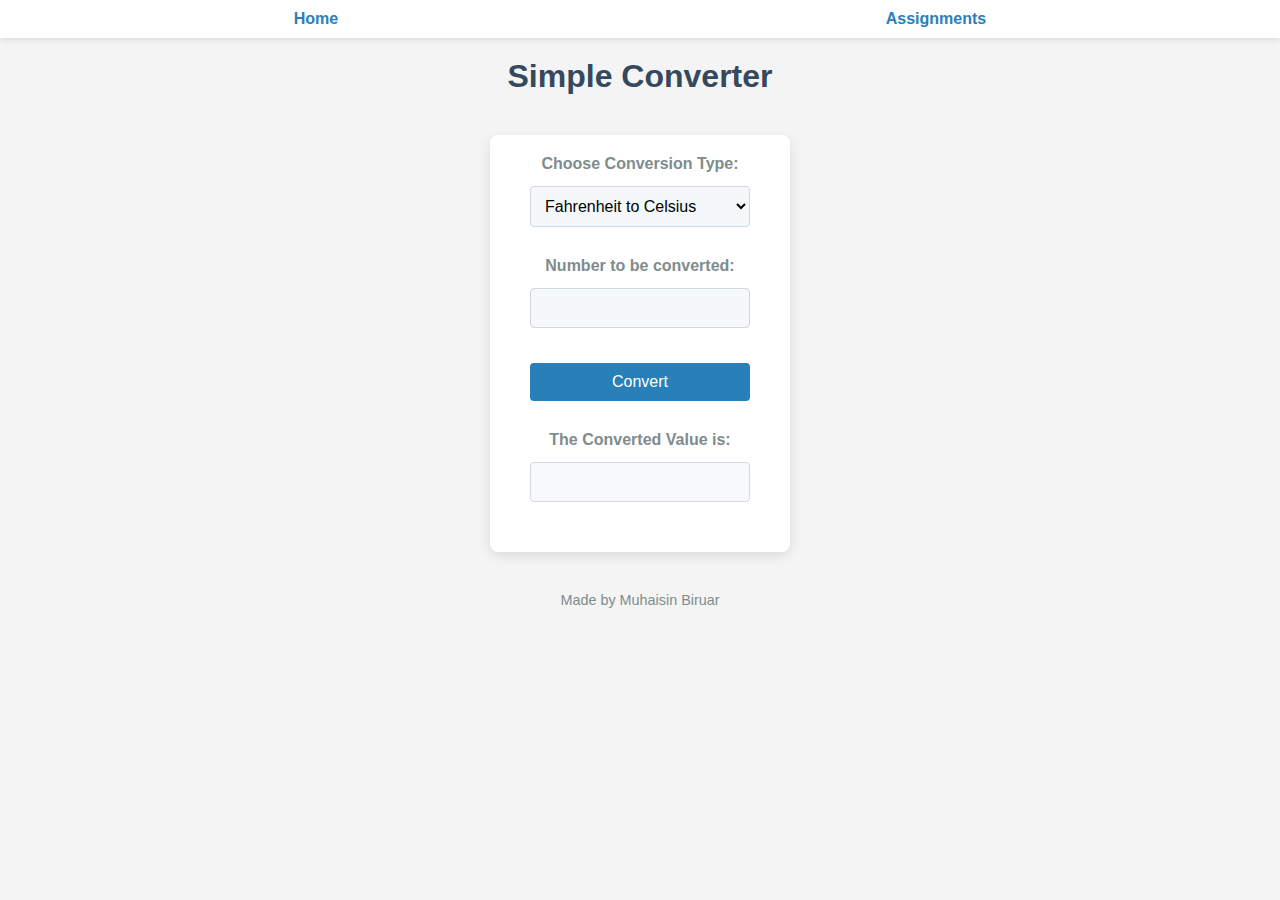
<file: conversion.html>
<!DOCTYPE html>
<html lang="en">
<head>
    <meta charset="UTF-8">
    <meta name="viewport" content="width=device-width, initial-scale=1.0">
    <title>Simple Converter</title>
    <link rel="stylesheet" href="css/conversion.css">
</head>
<body>
    <!-- Navigation Bar -->
     <header>
        <div class="container">
            <nav class="menu sticky-header" id="menunav">
                <!-- Hamburger Menu -->
                <div class="hamburger-menu" id="hamburger">
                    <span></span>
                    <span></span>
                    <span></span>
                </div>
                <!-- Navigation Links -->
                <ul id="nav-links">
                    <li><a href="./index.html">Home</a></li>
                    <li><a href="./projects.html">Assignments</a></li>
                </ul>
            </nav>
        </div>
    </header>

    <main>
        <h1>Simple Converter</h1>
        <form>
            <p>
                <label for="choice" id="choiceLabel">Choose Conversion Type:</label>
                <select name="choice" id="choice">
                    <option value="1">Fahrenheit to Celsius</option>
                    <option value="2">Celsius to Fahrenheit</option>
                    <option value="3">Meter to Feet</option>
                    <option value="4">Feet to Meters</option>
                </select>
            </p>
            <p>
                <label for="num" id="numLabel">Number to be converted:</label>
                <input type="number" id="num" name="num">
            </p>
            <p>
                <button type="button" id="converbtn">Convert</button>
            </p>
            <p>
                <label for="convertedVal" id="convertLabel">The Converted Value is:</label>
                <input id="convertedVal" name="convertedVal" type="number" readonly>
            </p>
        </form>
    </main>

    <footer>
        <p>Made by Muhaisin Biruar</p>
    </footer>

    <script src="js/Conversion.js"></script>
</body>
</html>
</file>
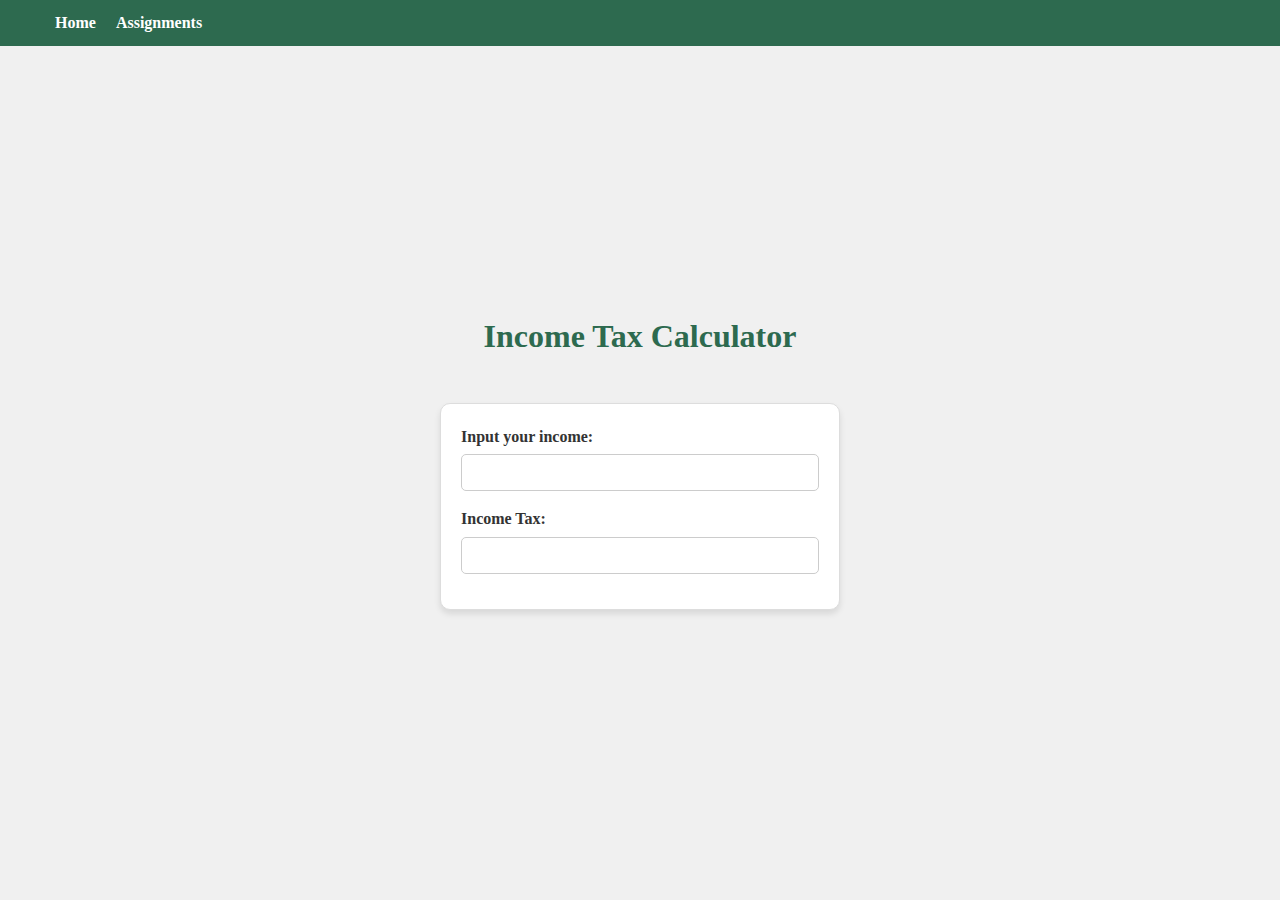
<file: incometax.html>
<!DOCTYPE html>
  <html>
  <head>
  <meta charset="UTF-8">
    <meta name="viewport" content="width=device-width, initial-scale=1.0">
  <title>Income Tax Calculator</title>

  <link rel="stylesheet" href="css/incometax.css">

  </head>

<body>
    <!-- Navigation Bar -->
    <header>
        <nav class="menu sticky-header" id="menunav">
            <!-- Hamburger Menu -->
            <div class="hamburger-menu" id="hamburger">
                <span></span>
                <span></span>
                <span></span>
            </div>
            <!-- Navigation Links -->
            <ul id="nav-links">
                <li><a href="./index.html">Home</a></li>
                <li><a href="./projects.html">Assignments</a></li>
            </ul>
        </nav>
    </header>

    <main>
        <h1>Income Tax Calculator</h1>
        <form>
            <p>
                <label for="userNumber" id="userLabel">Input your income: </label>
                <input type="number" id="userNumber" name="userNumber">
            </p>
            <p>
                <label for="taxedIncome" id="taxedLabel">Income Tax:</label>
                <input id="taxedIncome" name="taxedIncome" type="number" readonly>
            </p>
        </form>
    </main>

    <script src="js/InComeTax.js"></script>
</body>
</file>
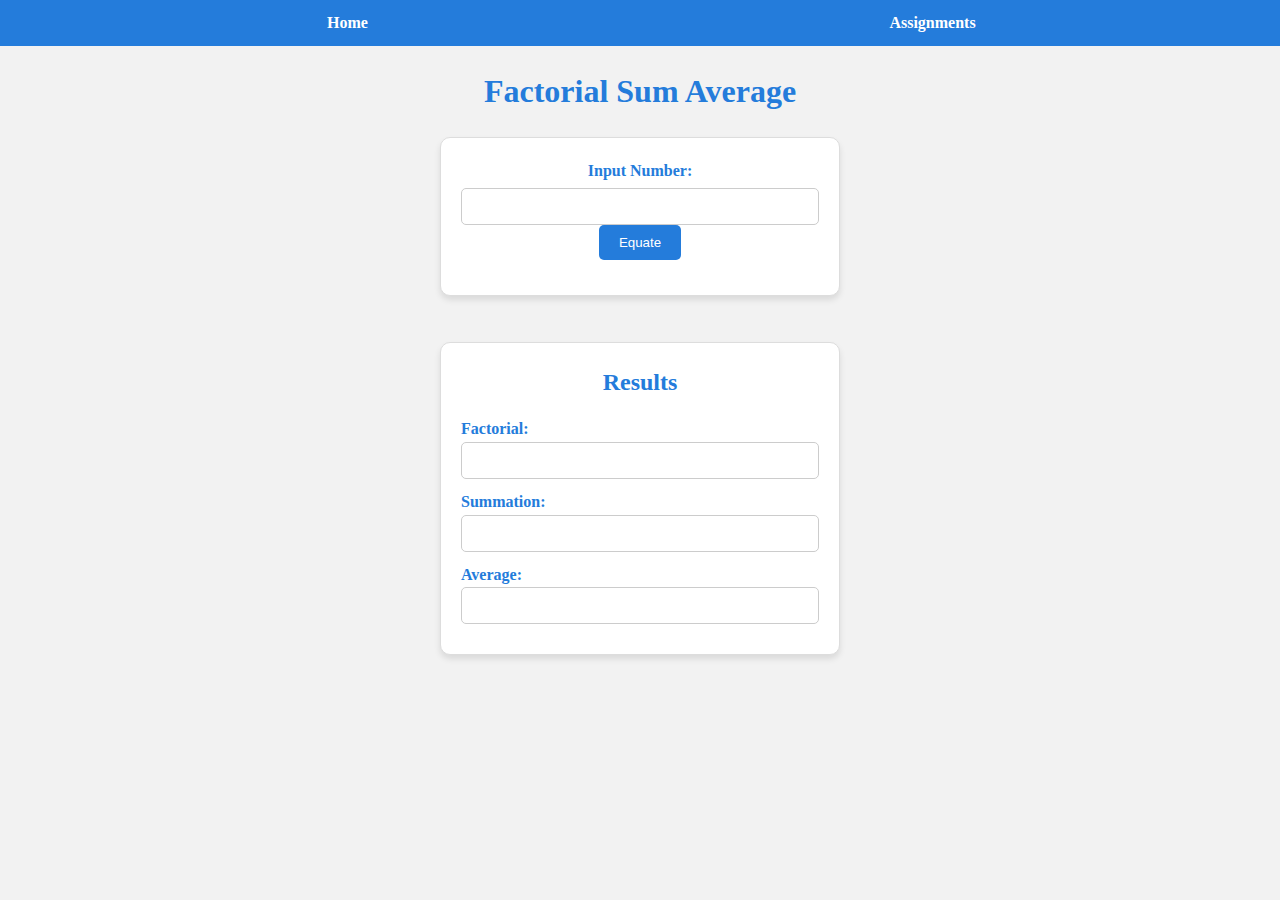
<file: nfactorialsumavg.html>
<!DOCTYPE html>
  <html lang = "en">
  <head>
  <meta charset="UTF-8">
  <meta name="viewport" content="width=device-width, initial-scale=1.0">
  <title>Factorial Sum Average</title>

  <link rel="stylesheet" href="css/factSumAvg.css">

  </head>

  <body>
    <!-- Navigation Bar -->
     <header>
        <div class="container">
            <nav class="menu sticky-header" id="menunav">
                <!-- Hamburger Menu -->
                <div class="hamburger-menu" id="hamburger">
                    <span></span>
                    <span></span>
                    <span></span>
                </div>
                <!-- Navigation Links -->
                <ul id="nav-links">
                    <li><a href="./index.html">Home</a></li>
                    <li><a href="./projects.html">Assignments</a></li>
                </ul>
            </nav>
        </div>
    </header>

    <main>
    <h1>Factorial Sum Average</h1>
    <form>
      <p>
          <label for="nnumber" id="nnumberLabel">Input Number:</label>
          <input type="number" id="nnumber" name="nnumber">
          <button type="button" id="fsaBtn">Equate</button>
      </p>

    </form>
    <br>
    <div class="results">
      <h2> Results </h2>
      <label for="factorResult" id="factorLabel">Factorial:</label> 
        <input type="number" id="factorResult" name="factorResult" readonly><br>
      <label for="summationResult" id="summationLabel">Summation:</label>
        <input type="number" id="summationResult" name="summationResult" readonly><br>
      <label for="avgResult" id="avgLabel">Average:</label>
        <input type="number" id="avgResult" name="avgResult" readonly><br>
    </div>
    </main>

    <script src="js/nFactSumAvg.js"></script>

    
  </body>
  </html>
</file>
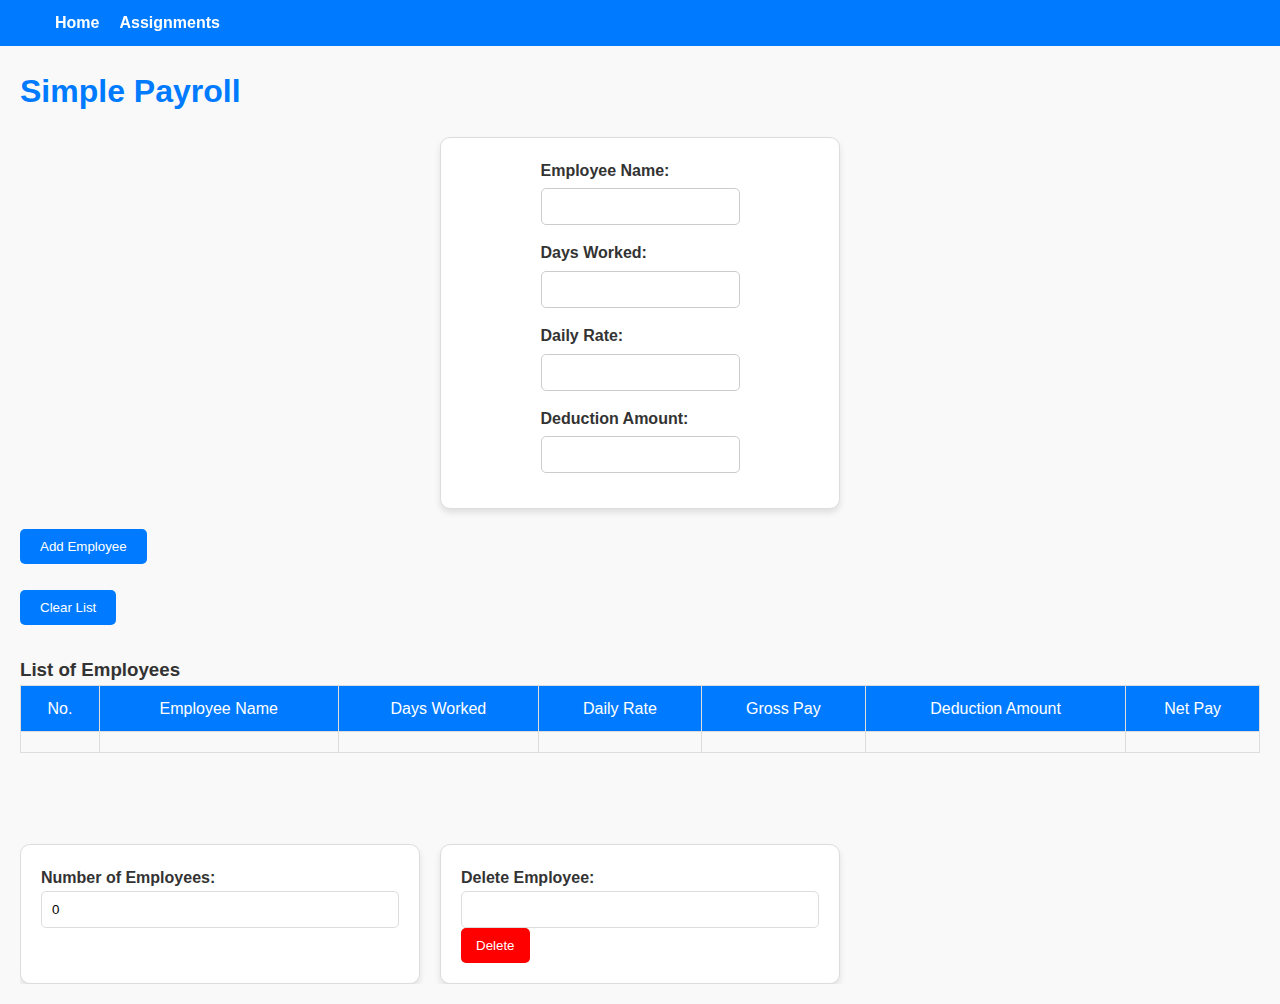
<file: Payroll.html>
<!DOCTYPE html>
  <html>
  <head>
  <meta charset="UTF-8">
  <meta name="viewport" content="width=device-width, initial-scale=1.0">
   
  <title>Simple Payroll</title>

  <link rel="stylesheet" href="css/payroll.css">
 
  </head>

  <body>
     <!-- Navigation Bar -->
     <header>
        <div class="container">
            <nav class="menu sticky-header" id="menunav">
                <!-- Hamburger Menu -->
                <div class="hamburger-menu" id="hamburger">
                    <span></span>
                    <span></span>
                    <span></span>
                </div>
                <!-- Navigation Links -->
                <ul id="nav-links">
                    <li><a href="./index.html">Home</a></li>
                    <li><a href="./projects.html">Assignments</a></li>
                </ul>
            </nav>
        </div>
    </header>

    <main>
    <h1>Simple Payroll</h1>
    <div class="info">
        <div class="rap">
        <!-- add employee -->
            <label for = "employee">Employee Name:</label>
            <input type="text" name="employee" id="employee">
        <!-- input number of days worked-->
            <label for = "daysWorked">Days Worked:</label>
            <input type="number" name="daysWorked" id="daysWorked">
        <!--input daily rate-->
            <p>
            <label for = "dayRate">Daily Rate:</label>
            <input type="number" name="dayRate" id="dayRate">
        <!--input deduction amount-->
            <label for = "deduct">Deduction Amount:</label>
            <input type="number" name="deduct" id="deduct">
            </p>
        </div>
    </div>

    
   <div id="buttonsdiv">
       <button id="btnaddEmployee">Add Employee</button>
       <br><br>
       <button id="btnclearList">Clear List</button> 
   </div>
   <div id="listdiv">
      <h3>List of Employees</h3>
      <table id="employeetable" border=1>
          <thead>
              <tr>
                  <td>No.</d>
                  <td>Employee Name</td>
                  <td>Days Worked</td>
                  <td>Daily Rate</td>
                  <td>Gross Pay</td>
                  <td>Deduction Amount</td>
                  <td id="Netcolumn">Net Pay</td>
              </tr>
          </thead>
          <tbody id="tablebody">
          </tbody>
          <tfoot>
              <tr>
                  <td></td>
                  <td></td>
                  <td></td>
                  <td></td>
                  <td></td>
                  <td></td>
                  <td id="totalNet"></td>
                  
              </tr>
          </tfoot>

      </table>
      <br><br>
          <div id="employeeControls">
            <div class="control-box">
                <label class="inputline" for="employeeNum">Number of Employees:</label>
                <input id="employeeNum" type="number" readonly>
            </div>
            <div class="control-box">
                <label class="inputline" for="delEmployee">Delete Employee:</label>
                <input id="delEmployee" type="number">
                <button id="btndelete">Delete</button>
            </div>
        </div>
   </div>

<!-- Pop up dialogue -->

<dialog id="dlgConfirmCancel">
    <form method="dialog">
       <h4 id="dlgmsg"></h4>   
       <button id="confirm" value="confirm" >Confirm</button>
       <button id="cancel" value="cancel" >Cancel</button>
       
    </form>
</dialog>

<dialog id="dlgAreYouSure">
    <form method="dialog">
       <h4 id="dlgmsg2">Are you sure?</h4>   
       <button id="yes" value="yes" >Yes</button>
       <button id="no" value="no" >No</button>
       
    </form>
</dialog>
</main>

    

    <script src="js/Payroll.js"> </script>
    
  </body>
  </html>
</file>
<file: css/conversion.css>
* {
    margin: 0;
    padding: 0;
    box-sizing: border-box;
}

nav 
{
    position: sticky;
    top: 0; 
    background-color: #ffffff; 
    box-shadow: 0 2px 5px rgba(0, 0, 0, 0.1); 
    z-index: 1000; 
    padding: 10px 20px;
}

/* Navigation Bar */
.nav-bar 
{
    background-color: #2980b9; 
    color: white;
    padding: 10px 20px;
    box-shadow: 0 2px 4px rgba(0, 0, 0, 0.1);
}

.nav-links {
    list-style: none;
    display: flex;
    justify-content: center;
    gap: 20px;
}

.nav-links li 
{
    margin: 0;
}

.nav-links a {
    text-decoration: none;
    color: white;
    font-weight: bold;
    transition: color 0.3s ease;
}

.nav-links a:hover 
{
    color: #f5f8fa; /* Lighter color on hover */
}

/* Hamburger Menu Styles */
.hamburger-menu 
{
    display: none; /* Hidden by default on larger screen*/
    flex-direction: column;
    justify-content: space-around;
    width: 30px;
    height: 30px;
    cursor: pointer;
}

.hamburger-menu span 
{
    display: block;
    height: 4px;
    width: 100%;
    background-color: #333;
    border-radius: 2px;
    transition: all 0.3s ease-in-out;
}

/* Navigation Menu Styles */
nav ul {
    list-style: none;
    display: flex;
    justify-content: space-around;
    margin: 0;
    padding: 0;
}

nav ul li {
    margin: 0 10px;
}

nav ul li a {
    text-decoration: none;
    color: #2980b9; 
    font-weight: bold;
    transition: color 0.3s ease;
}

nav ul li a:hover {
    color: #1f6f92; 
}

body 
{
    background-color: #f4f4f4; 
    font-family: Arial, sans-serif; 
    color: #333; 
    padding: 0;
    margin: 0;
}

/* Form Styles */
form {
    background-color: #ffffff; 
    padding: 20px 40px;
    border-radius: 8px;
    box-shadow: 0 4px 12px rgba(0, 0, 0, 0.1);
    width: 300px;
    margin: 80px auto; 
    text-align: center;
}
/* Form Styles */
h1 {
    margin: 20px 0;
    font-size: 2em;
    text-align: center;
    color: #34495e; 
}

form {
    background-color: #ffffff; 
    padding: 20px 40px;
    border-radius: 8px;
    box-shadow: 0 4px 12px rgba(0, 0, 0, 0.1);
    width: 300px;
    margin: 40px auto; 
    text-align: center;
}

p {
    margin-bottom: 15px;
}

label {
    display: block;
    margin-bottom: 8px;
    font-weight: bold;
    color: #7f8c8d; 
}

select, input[type="number"], button 
{
    width: 100%;
    padding: 10px;
    margin-top: 5px;
    margin-bottom: 15px;
    border-radius: 4px;
    border: 1px solid #d1d8e0; 
    font-size: 1em;
    background-color: #f5f8fa; 
}

select:focus, input[type="number"]:focus, button:focus {
    outline: none;
    border-color: #2980b9;
}

button 
{
    background-color: #2980b9;
    color: white;
    cursor: pointer;
    transition: background-color 0.3s ease;
    border: none;
}

button:hover 
{
    background-color: #1f6f92;
}

#convertedVal 
{
    background-color: #f7f9fa; 
    color: #555; 
    cursor: not-allowed;
}

footer 
{
    margin-top: 20px;
    text-align: center;
    font-size: 0.9em;
    color: #7f8c8d; 
}

a 
{
    color: #3498db; 
    text-decoration: none;
}

a:hover 
{
    text-decoration: underline;
}



/* Responsive Design */
@media (max-width: 768px) {
    
    .hamburger-menu {
        display: flex; 
    }

    #nav-links {
        display: none; 
        flex-direction: column;
        position: absolute;
        top: 50px; 
        left: 0;
        width: 100%;
        background-color: #ffffff; 
        box-shadow: 0 4px 6px rgba(0, 0, 0, 0.1);
    }

    #nav-links.active {
        display: flex; 
    }

    nav ul li {
        text-align: center;
        margin: 10px 0;
    }
    h1 {
        font-size: 1.75em;
    }

    form {
        padding: 15px 30px;
        width: 70%; 
    }

    label {
        font-size: 1em;
    }

    select, input[type="number"], button {
        padding: 12px;
        font-size: 1.1em;
    }

    footer p {
        font-size: 1em;
    }

    a {
        font-size: 1em;
    }
}

@media (max-width: 480px) {
    h1 {
        font-size: 1.5em;
    }

    form {
        padding: 10px 20px;
        width: 75%;
    }

    label {
        font-size: 0.9em;
    }

    select, input[type="number"], button {
        padding: 10px;
        font-size: 1em;
    }

    footer p {
        font-size: 0.85em;
    }

    a {
        font-size: 0.9em;
    }
}
</file>
<file: css/incometax.css>
* {
    margin: 0;
    padding: 0;
    box-sizing: border-box;
}

body {
    font-family: 'Times New Roman', Times, serif, sans-serif;
    background: #f0f0f0;
    color: #333;
    line-height: 1.6;
    margin: 0;
}

header {
    width: 100%;
    background: #2d6a4f;
    color: #fff;
    padding: 10px 0;
    position: sticky;
    top: 0;
    z-index: 10;
}

.menu {
    display: flex;
    justify-content: space-between;
    align-items: center;
    max-width: 1200px;
    margin: 0 auto;
    padding: 0 15px;
}

.menu ul {
    list-style: none;
    display: flex;
    gap: 20px;
    transition: all 0.3s ease;
}

.menu ul li a {
    text-decoration: none;
    color: white;
    font-weight: bold;
    transition: color 0.3s ease;
}

.menu ul li a:hover {
    color: #e0e0e0;
}

.hamburger-menu {
    display: none;
    flex-direction: column;
    cursor: pointer;
    gap: 5px;
}

.hamburger-menu span {
    display: block;
    height: 3px;
    width: 25px;
    background: white;
    border-radius: 5px;
}

main {
    display: flex;
    flex-direction: column;
    align-items: center;
    justify-content: center;
    padding: 20px;
    min-height: calc(100vh - 50px); /* Adjusts based on header height */
}

h1 {
    font-size: 2em;
    margin-bottom: 20px;
    color: #2d6a4f;
    text-align: center;
}

form {
    max-width: 400px;
    width: 100%;
    margin: 20px auto;
    background: white;
    border: 1px solid #ddd;
    border-radius: 10px;
    box-shadow: 0 4px 6px rgba(0, 0, 0, 0.1);
    padding: 20px;
    text-align: left;
}

form p {
    margin-bottom: 15px;
}

form label {
    display: block;
    font-weight: bold;
    margin-bottom: 5px;
}

form input {
    width: 100%;
    padding: 10px;
    border: 1px solid #ccc;
    border-radius: 5px;
    transition: box-shadow 0.3s ease;
}

form input:focus {
    box-shadow: 0 0 8px #2d6a4f;
}

@media (max-width: 768px) {
    .menu ul {
        display: none;
        flex-direction: column;
        position: absolute;
        top: 100%;
        left: 0;
        width: 100%;
        background: #2d6a4f;
    }

    .menu ul.active {
        display: flex;
    }

    .hamburger-menu {
        display: flex;
    }

    h1 {
        font-size: 1.5em;
    }

    form {
        margin: 10px auto;
    }

    form label {
        font-size: 0.9em;
    }

    form input {
        font-size: 0.9em;
    }
}
</file>
<file: css/factSumAvg.css>
* {
    margin: 0;
    padding: 0;
    box-sizing: border-box;
}

body {
    font-family: 'Times New Roman', Times, serif, sans-serif;
    background: #f2f2f2; 
    color: #333;
    line-height: 1.6;
    margin: 0;
}

header {
    width: 100%;
    background: #247CDB; 
    color: #fff;
    padding: 10px 0;
    position: sticky;
    top: 0;
    z-index: 10;
}

.container {
    max-width: 1200px;
    margin: 0 auto;
    padding: 0 15px;
}

.menu {
    display: flex;
    justify-content: space-between;
    align-items: center;
}

.menu ul {
    list-style: none;
    display: flex;
    flex: 1;
    justify-content: space-around; /* Evenly distribute text */
    margin: 0;
}

.menu ul li {
    flex: 1;
    text-align: center;
}

.menu ul li a {
    text-decoration: none;
    color: white;
    font-weight: bold;
    transition: color 0.3s ease;
}

.menu ul li a:hover {
    color: #e0e0e0;
}

.hamburger-menu {
    display: none;
    flex-direction: column;
    cursor: pointer;
    gap: 5px;
}

.hamburger-menu span {
    display: block;
    height: 3px;
    width: 25px;
    background: white;
    border-radius: 5px;
}

main {
    padding: 20px;
    text-align: center;
}

h1 {
    font-size: 2em;
    margin-bottom: 20px;
    color: #247CDB;
}

form {
    max-width: 400px;
    margin: 0 auto;
    background: white;
    border: 1px solid #ddd;
    border-radius: 10px;
    box-shadow: 0 4px 6px rgba(0, 0, 0, 0.1);
    padding: 20px;
}

form p {
    margin-bottom: 15px;
}

form label {
    display: block;
    font-weight: bold;
    margin-bottom: 5px;
    color: #247CDB; 
}

form input {
    width: 100%;
    padding: 10px;
    border: 1px solid #ccc;
    border-radius: 5px;
    transition: box-shadow 0.3s ease;
}

form input:focus {
    box-shadow: 0 0 8px #247CDB;
}

form button {
    background: #247CDB;
    color: white;
    border: none;
    padding: 10px 20px;
    border-radius: 5px;
    cursor: pointer;
    transition: background 0.3s ease, transform 0.3s ease;
}

form button:hover {
    background: #1c5fae;
    transform: scale(1.05);
}

.results {
    max-width: 400px;
    margin: 20px auto;
    background: white;
    border: 1px solid #ddd;
    border-radius: 10px;
    box-shadow: 0 4px 6px rgba(0, 0, 0, 0.1);
    padding: 20px;
    text-align: left;
}

.results h2 {
    color: #247CDB;
    margin-bottom: 15px;
    text-align: center;
}

.results label {
    font-weight: bold;
    color: #247CDB; 
}

.results input {
    width: 100%;
    padding: 10px;
    border: 1px solid #ccc;
    border-radius: 5px;
    margin-bottom: 10px;
    transition: box-shadow 0.3s ease;
}

.results input:focus {
    box-shadow: 0 0 8px #247CDB;
}

#backHome {
    text-decoration: none;
    color: #247CDB;
    font-weight: bold;
}

#backHome:hover {
    text-decoration: underline;
}

@media (max-width: 768px) {
    .menu ul {
        display: none;
        flex-direction: column;
        position: absolute;
        top: 100%;
        left: 0;
        width: 100%;
        background: #247CDB;
    }

    .menu ul.active {
        display: flex;
    }

    .hamburger-menu {
        display: flex;
    }

    h1 {
        font-size: 1.5em;
    }

    form, .results {
        max-width: 100%;
        padding: 15px;
    }

    form label, .results label {
        font-size: 0.9em;
    }

    form input, .results input {
        font-size: 0.9em;
    }

    form button {
        width: 100%;
    }
}
</file>
<file: css/payroll.css>
* {
    margin: 0;
    padding: 0;
    box-sizing: border-box;
}

body {
    font-family: Arial, sans-serif;
    background: #f9f9f9;
    color: #333;
    line-height: 1.6;
    margin: 0;
}

.container {
    max-width: 1200px;
    margin: 0 auto;
    padding: 0 15px;
}

header {
    background: #007bff;
    color: #fff;
    padding: 10px 0;
}

.menu {
    display: flex;
    justify-content: space-between;
    align-items: center;
    position: relative;
}

.menu ul {
    list-style: none;
    display: flex;
    gap: 20px;
    transition: all 0.3s ease;
}

.menu ul li a {
    text-decoration: none;
    color: white;
    font-weight: bold;
    transition: color 0.3s ease;
}

.menu ul li a:hover {
    color: #e0e0e0;
}

.hamburger-menu {
    display: none;
    flex-direction: column;
    cursor: pointer;
    gap: 5px;
}

.hamburger-menu span {
    display: block;
    height: 3px;
    width: 25px;
    background: white;
    border-radius: 5px;
}

.sticky-header {
    position: sticky;
    top: 0;
    z-index: 10;
}

/* Main Content */
main {
    padding: 20px;
}

h1 {
    font-size: 2em;
    margin-bottom: 20px;
    color: #007bff;
}

.info {
    display: flex;
    justify-content: center;
    flex-wrap: wrap;
    gap: 20px;
    margin-bottom: 20px;
    background: white;
    border: 1px solid #ddd;
    border-radius: 10px;
    box-shadow: 0 4px 6px rgba(0, 0, 0, 0.1);
    padding: 20px;
    max-width: 400px; /* Adjust box width */
    margin: 20px auto;
}

.info label {
    display: block;
    margin-bottom: 5px;
    font-weight: bold;
}

.info input {
    padding: 10px;
    width: 100%;
    max-width: 300px;
    margin-bottom: 15px;
    border: 1px solid #ccc;
    border-radius: 5px;
    transition: box-shadow 0.3s ease;
}

.info input:focus {
    box-shadow: 0 0 8px #007bff;
}

#buttonsdiv button {
    background: #007bff;
    color: white;
    border: none;
    padding: 10px 20px;
    border-radius: 5px;
    cursor: pointer;
    transition: background 0.3s ease, transform 0.3s ease;
}

#buttonsdiv button:hover {
    background: #0056b3;
    transform: scale(1.05);
}

#listdiv {
    margin-top: 30px;
    overflow-x: auto;
}

table {
    width: 100%;
    border-collapse: collapse;
    margin-bottom: 20px;
}

table th, table td {
    padding: 10px;
    text-align: center;
    border: 1px solid #ddd;
}

table thead {
    background: #007bff;
    color: white;
}

tfoot td {
    font-weight: bold;
}

#employeeControls {
    display: flex;
    gap: 20px; 
    margin-top: 20px;
}

.control-box {
    background: white;
    border: 1px solid #ddd;
    border-radius: 10px;
    box-shadow: 0 4px 6px rgba(0, 0, 0, 0.1);
    padding: 20px;
    flex: 1;
    max-width: 400px;
}

label.inputline {
    font-weight: bold;
    margin-right: 10px;
}

#employeeNum, #delEmployee {
    padding: 10px;
    width: 100%;
    border: 1px solid #ddd;
    border-radius: 5px;
    transition: box-shadow 0.3s ease;
}

#employeeNum:focus, #delEmployee:focus {
    box-shadow: 0 0 8px #007bff;
}

#btndelete {
    background: #ff0000;
    color: white;
    border: none;
    padding: 10px 15px;
    border-radius: 5px;
    cursor: pointer;
    transition: background 0.3s ease, transform 0.3s ease;
}

#btndelete:hover {
    background: #cc0000;
    transform: scale(1.05);
}

dialog {
    border: none;
    padding: 20px;
    border-radius: 10px;
    box-shadow: 0 4px 10px rgba(0, 0, 0, 0.2);
    background: white;
    position: fixed;
    top: 50%;
    left: 50%;
    transform: translate(-50%, -50%);
    max-width: 400px;
    width: 90%;
    text-align: center;
    z-index: 1000;
}

dialog h4 {
    margin-bottom: 15px;
}

dialog button {
    background: #007bff;
    color: white;
    border: none;
    padding: 10px 20px;
    border-radius: 5px;
    cursor: pointer;
    margin-right: 10px;
    transition: background 0.3s ease;
}

dialog button:hover {
    background: #0056b3;
}

#backHome {
    text-decoration: none;
    color: #007bff;
    font-weight: bold;
}

#backHome:hover {
    text-decoration: underline;
}

@media (max-width: 768px) {
    .menu ul {
        display: none;
        flex-direction: column;
        position: absolute;
        top: 100%;
        left: 0;
        width: 100%;
        background: #007bff;
    }

    .menu ul.active {
        display: flex;
    }

    .hamburger-menu {
        display: flex;
    }

    h1 {
        font-size: 1.5em;
    }

    .info {
        flex-direction: column;
    }

    table th, table td {
        font-size: 0.9em;
    }

    #buttonsdiv {
        text-align: center;
    }
}
</file>
